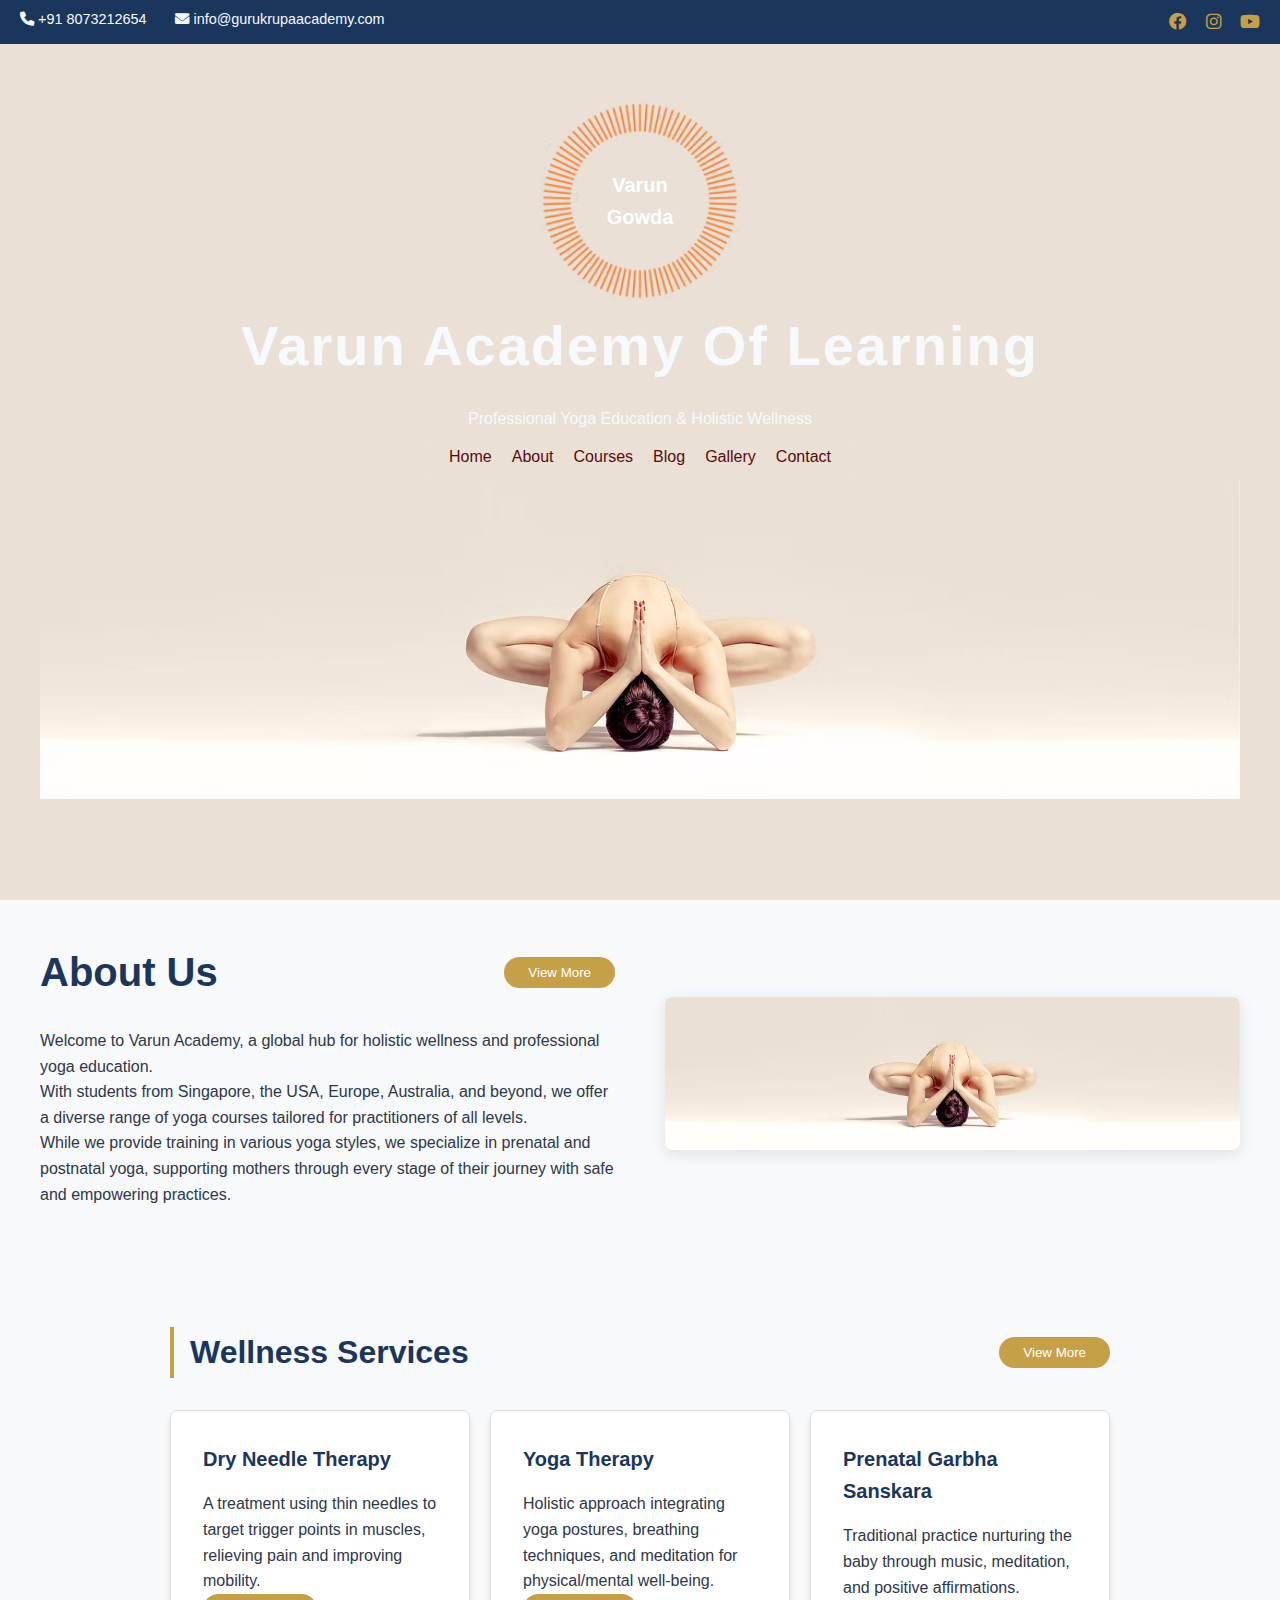
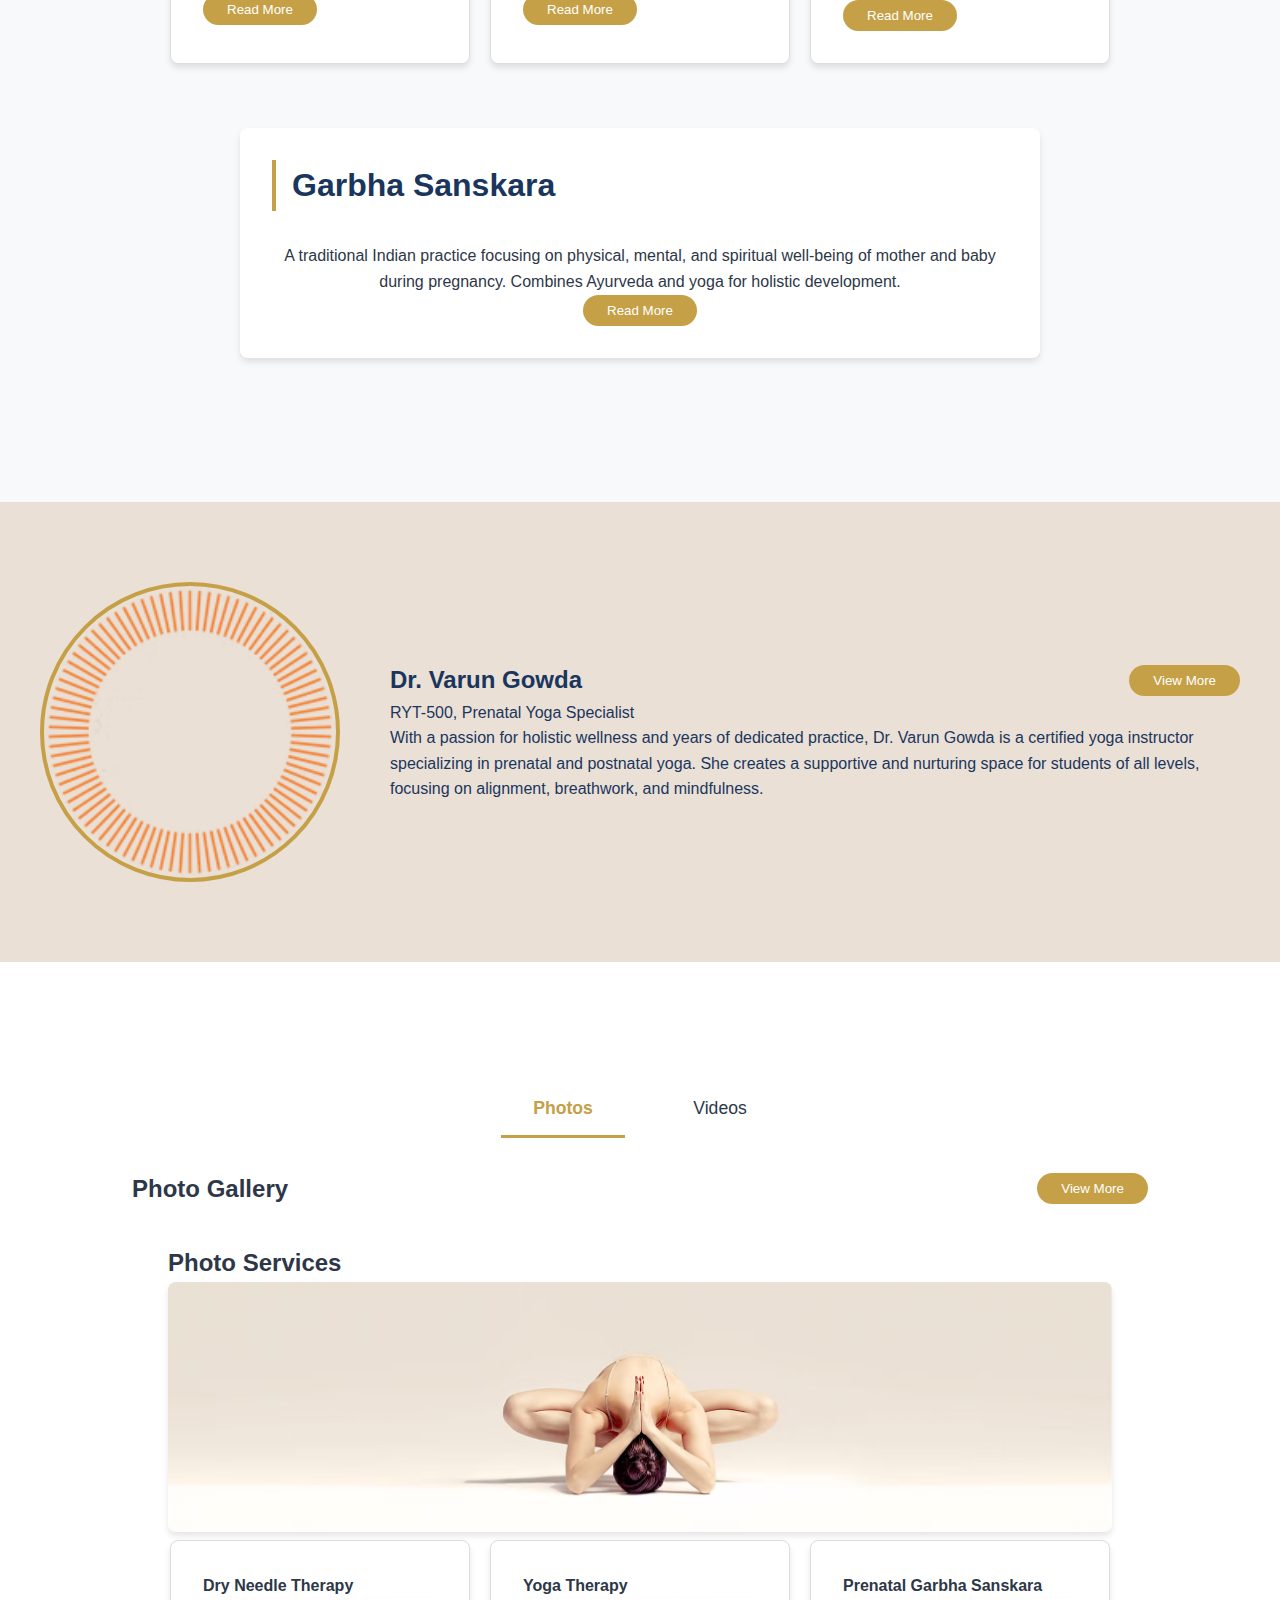
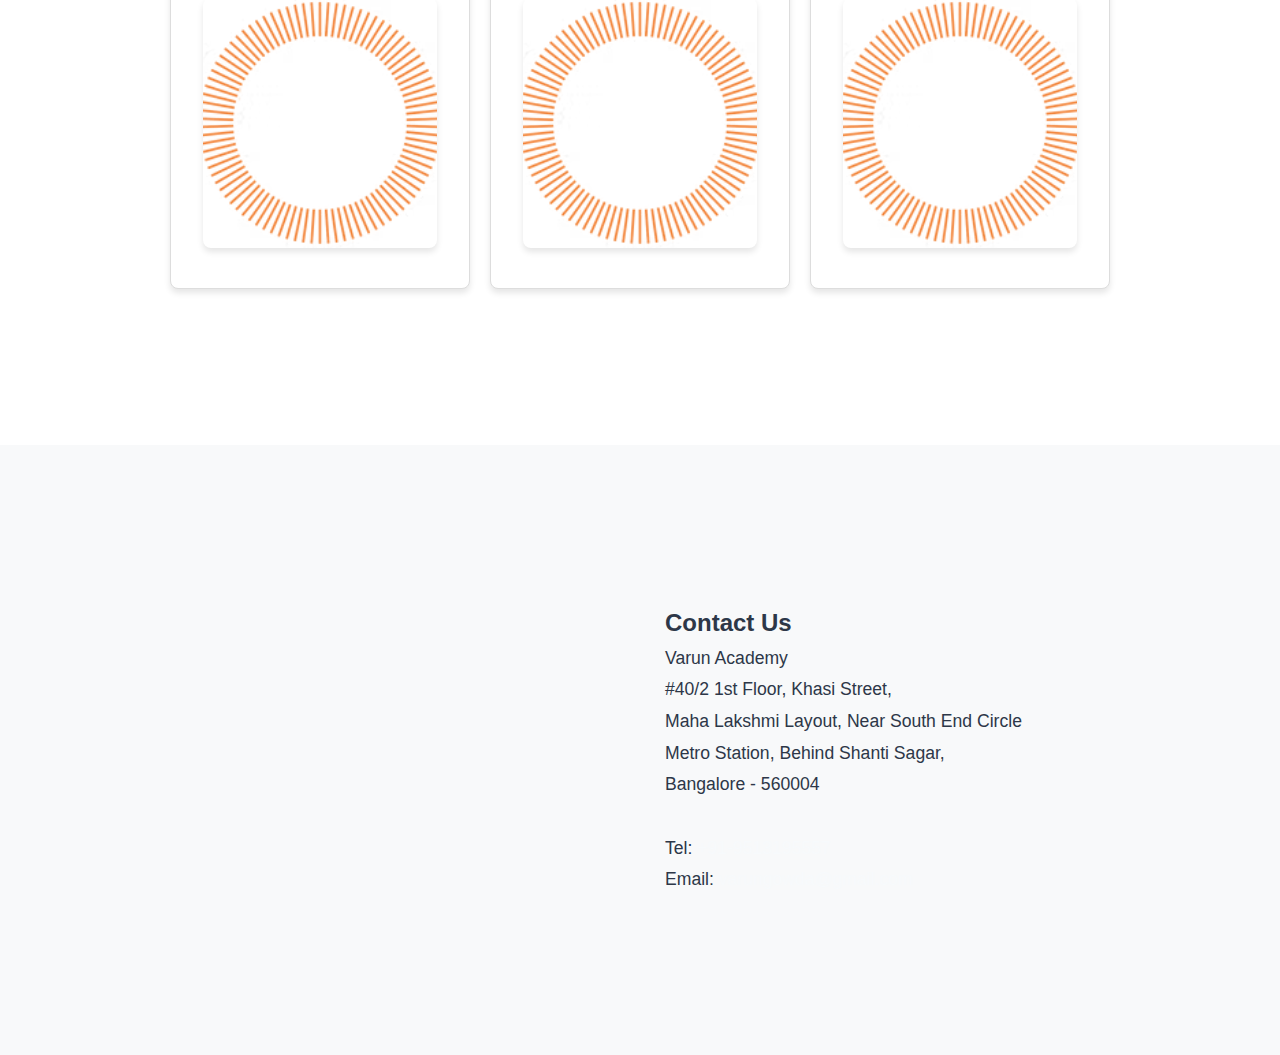
<file: index.html>
<!DOCTYPE html>
<html lang="en">
<head>
    <meta charset="UTF-8">
    <meta name="viewport" content="width=device-width, initial-scale=1.0">
    <title>Varun Academy Of Learning</title>
    <link rel="stylesheet" href="https://cdnjs.cloudflare.com/ajax/libs/font-awesome/6.0.0/css/all.min.css">
     <link rel="stylesheet" href="css/styles.css">
</head>

<body>
    <!-- Top Contact Bar -->
    <div class="top-bar">
        <div class="contact-info">
            <a href="tel:+918073212654"><i class="fas fa-phone"></i> +91 8073212654</a>
            <a href="mailto:info@varungowdaacademy.com"><i class="fas fa-envelope"></i> info@gurukrupaacademy.com</a>
        </div>
        <div class="social-links">
            <a href="#"><i class="fab fa-facebook"></i></a>
            <a href="#"><i class="fab fa-instagram"></i></a>
            <a href="#"><i class="fab fa-youtube"></i></a>
        </div>
    </div>
    <!-- Full-screen Sections -->
    <section id="home" class="scroll-section">
        <div class="container">
            <img src="images/Logo.png" class="image" alt="Logo">
            <div class="text">Varun Gowda</div>
        </div>
        <h1>Varun Academy Of Learning</h1>
        <p>Professional Yoga Education & Holistic Wellness</p>
        <nav>
            <div class="nav-container">
                <div class="menu-icon">☰</div> <!-- Remove onclick -->
                <div class="nav-links">
                    <a href="#home">Home</a>
                    <a href="#about">About</a>
                    <a href="#courses">Courses</a>
                    <a href="#blog">Blog</a>
                    <a href="#gallery">Gallery</a>
                    <a href="#contact">Contact</a>
                </div>
            </div>
        </nav>
        <img src="images/Namasthe.png" alt="Yoga Class" class="responsive-image">

    </section>

    <section id="about" class="scroll-section_1">
        <div>
            <h2>About Us <button class="read-more" onclick="location.href='about.html'">View More</button></h2>
            <p>Welcome to Varun Academy, a global hub for holistic wellness and professional yoga education.</p>
            <p>With students from Singapore, the USA, Europe, Australia, and beyond, we offer a diverse range of yoga courses tailored for practitioners of all levels.</p>
            <p>While we provide training in various yoga styles, we specialize in prenatal and postnatal yoga, supporting mothers through every stage of their journey with safe and empowering practices.</p>
        </div>
        <img src="images/Namasthe.png" alt="Yoga Class">
    </section>


    <section id="courses" class="scroll-section_1"> 
        <div class="courses-container">
            <!-- Course Category 1 -->
            <div class="course-category">
                <h2>Wellness Services  <button class="read-more" onclick="location.href='courses.html'">View More</button></h2>
                <div class="course-grid">
                    <div class="course-card">
                        <h3>Dry Needle Therapy</h3>
                        <p>A treatment using thin needles to target trigger points in muscles, relieving pain and improving mobility.</p>
                        <button class="read-more">Read More</button>
                    </div>
                    <div class="course-card">
                        <h3>Yoga Therapy</h3>
                        <p>Holistic approach integrating yoga postures, breathing techniques, and meditation for physical/mental well-being.</p>
                        <button class="read-more">Read More</button>
                    </div>
                    <div class="course-card">
                        <h3>Prenatal Garbha Sanskara</h3>
                        <p>Traditional practice nurturing the baby through music, meditation, and positive affirmations.</p>
                        <button class="read-more">Read More</button>
                    </div>
                </div>
            </div>                                                                                                                                                                                                                                                                                                        
            <!-- Course Category 3 -->
            <div class="course-category">
                <div class="garbha-sanskara">
                    <h2>Garbha Sanskara</h2>
                    <p>A traditional Indian practice focusing on physical, mental, and spiritual well-being of mother and baby during pregnancy. Combines Ayurveda and yoga for holistic development.</p>
                    <button class="read-more">Read More</button>
                </div>
            </div>
        </div>
    </section>

<!-- Add this new section below the teacher section -->
     <section id="teacher" class="scroll-section_1">
        <div class="teacher-details">
            <img src="images/Logo.png" alt="Dr. Savita" class="teacher-photo">
            <div>
                <h2>Dr. Varun Gowda <button class="read-more" onclick="location.href='gallery.html'">View More</button></h2>
                <p>RYT-500, Prenatal Yoga Specialist</p>
                <p>With a passion for holistic wellness and years of dedicated practice, Dr. Varun Gowda is a certified yoga instructor specializing in prenatal and postnatal yoga. She creates a supportive and nurturing space for students of all levels, focusing on alignment, breathwork, and mindfulness.</p>
            </div>
        </div>
    </section>      
<!-- Modified Gallery Section -->
<section id="gallery" class="scroll-section_1">
    <div class="gallery-container">
        <!-- Gallery Tabs -->
        <div class="gallery-tabs">
            <button class="tab-btn active" data-tab="photo">Photos</button>
            <button class="tab-btn" data-tab="video">Videos</button>
        </div>

        <!-- Photo Content -->
        <div class="tab-content active" id="photo">
            <h2>Photo Gallery <button class="read-more" onclick="location.href='gallery.html'">View More</button> </h2>
            <div class="photo-grid">
                <!-- Repeat this block for each photo -->
                 <!-- Course Category 1 -->
  <div class="gallery-container">
      <h2>Photo Services</h2>
      <img src="images/Namasthe.png"alt="Yoga 1">
      <div class="course-grid">
          <div class="course-card">
              <h4>Dry Needle Therapy</h4>
              <img src="images/Logo.png"alt="Yoga 1">
          </div>
          <div class="course-card">
              <h4>Yoga Therapy</h4>
              <img src="images/Logo.png" alt="Yoga 1">        
          </div>
          <div class="course-card">
              <h4>Prenatal Garbha Sanskara</h4>
              <img src="images/Logo.png"  alt="Yoga 1">             
          </div>
      </div>
  </div>
                <!-- Add more photo items -->
            </div>
        </div>

        <!-- Video Content -->
        <div class="tab-content" id="video">
            <h2>Video Gallery <button class="read-more" onclick="location.href='gallery.html'">View More</button></h2>
            <div class="photo-grid">
                <!-- Repeat this block for each video -->
               <div class="gallery-container">
    <h2>Vedio Services</h2>
    <img src="images/Namasthe.png"alt="Yoga 1">
></iframe>
    <div class="course-grid">
        <div class="course-card">
            <h3>Dry Needle Therapy</h3>
            <iframe src="https://youtube.com/" frameborder="0"></iframe>
            <button class="read-more">View More</button>
        </div>
        <div class="course-card">
            <h3>Yoga Therapy</h3>
            <iframe src="https://youtube.com/" frameborder="0"></iframe>
            <button class="read-more">View More</button>
        </div>
        <div class="course-card">
            <h3>Prenatal Garbha Sanskara</h3>
            <iframe src="https://youtube.com/" frameborder="0"></iframe>
            <button class="read-more">View More</button>
        </div>
    </div>
</div>
                <!-- Add more video items -->
            </div>
        </div>
    </div>
</section>

<!-- Add this JavaScript -->
<script>
    // Tab functionality
    document.querySelectorAll('.tab-btn').forEach(button => {
        button.addEventListener('click', () => {
            const tab = button.dataset.tab;       
            // Remove active class from all buttons and content
            document.querySelectorAll('.tab-btn, .tab-content').forEach(element => {
                element.classList.remove('active');
            });       
            // Add active class to clicked button and corresponding content
            button.classList.add('active');
            document.getElementById(tab).classList.add('active');
        });
    });
</script>

<section id="contact" class="scroll-section_1">
   
        <div class="map-container">
            <iframe src="https://www.google.com/maps/embed?pb=!1m18!1m12!1m3!1d3888.
            1234567890123!2d77.1234567!3d12.3456789!2m3!1f0!2f0!3f0!3m2!1i1024!2i768!4f13.1!3m3!1m2!
            1s0x0%3A0x0!2zMTLCsDIwJzQ0LjQiTiA3N8KwMDcnNDkuNiJF!5e0!3m2!1sen!2sin!4v1234567890123!5m2!1sen!2sin" 
                allowfullscreen loading="lazy">
            </iframe>
        </div>       
        <div class="contact-info">
            <h2>Contact Us</h2>
            <address>
                Varun Academy<br>
                #40/2 1st Floor, Khasi Street,<br>
                Maha Lakshmi Layout, Near South End Circle<br>
                Metro Station, Behind Shanti Sagar,<br>
                Bangalore - 560004<br><br>
                Tel: <a href="tel:+8073212654">+91-9513195557</a><br>
                Email: <a href="mailto:varungowda@gmail.com">varungowda@gmail.com</a>
            </address>
    </div>
</section>





      </section>   


      
      <script>

        document.addEventListener("DOMContentLoaded", function () {
            const menuIcon = document.querySelector(".menu-icon");
           const navLinks = document.querySelector(".nav-links");

    if (!menuIcon || !navLinks) {
        console.error("Menu icon or navigation links not found.");
        return;
    }

    menuIcon.addEventListener("click", function () {
        navLinks.classList.toggle("show");
        console.log("Menu toggled:", navLinks.classList.contains("show")); // Debugging
    });
               
            // function toggleMenu() {
            //     const menu = document.querySelector(".nav-links");
            //     if (menu) {
            //         menu.classList.toggle("show");
            //     } else {
            //         console.error("Menu element not found.");
            //     }
            // }
    
            // document.querySelector(".menu-icon").addEventListener("click", toggleMenu);
            // document.querySelector(".close-menu").addEventListener("click", toggleMenu);
    
            // Smooth scrolling
            // document.querySelectorAll('a[href^="#"]').forEach(anchor => {
            //     anchor.addEventListener('click', function (e) {
            //         e.preventDefault();
            //         document.querySelector(this.getAttribute('href')).scrollIntoView({
            //             behavior: 'smooth',
            //             block: 'start'
            //         });
            //         toggleMenu(); // Close menu on link click
            //     });
            // });
    
            // Active section highlight
            window.addEventListener('scroll', () => {
                const sections = document.querySelectorAll('.scroll-section');
                const navLinks = document.querySelectorAll('.nav-links a');
    
                sections.forEach(section => {
                    const sectionTop = section.offsetTop;
                    const sectionHeight = section.clientHeight;
                    if (window.scrollY >= sectionTop - 150 && window.scrollY < sectionTop + sectionHeight - 150) {
                        const id = section.getAttribute('id');
                        navLinks.forEach(link => {
                            link.classList.remove('active');
                            if (link.getAttribute('href') === `#${id}`) {
                                link.classList.add('active');
                                link.style.color = 'var(--accent-gold)';
                            } else {
                                link.style.color = 'var(--text-light)';
                            }
                        });
                    }
                });
            });
        });
    </script>
</body>
</html>
</file>
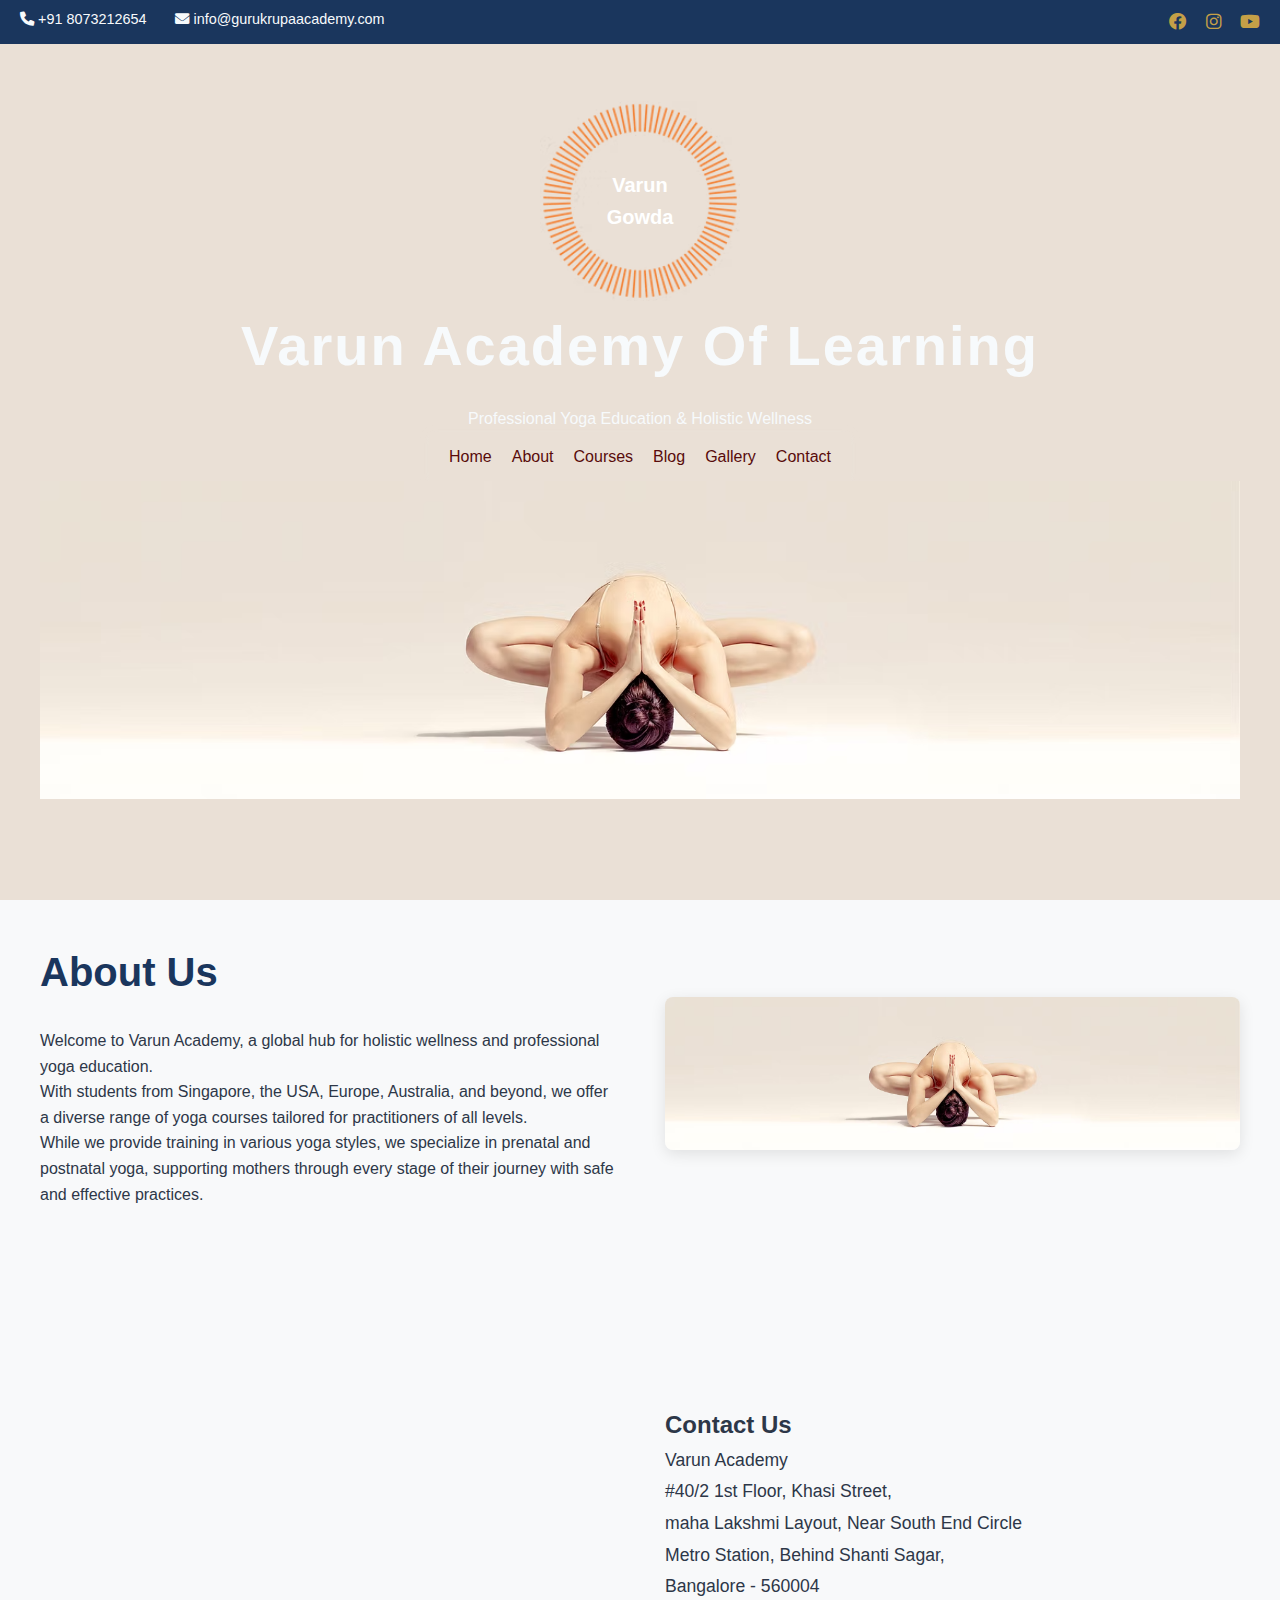
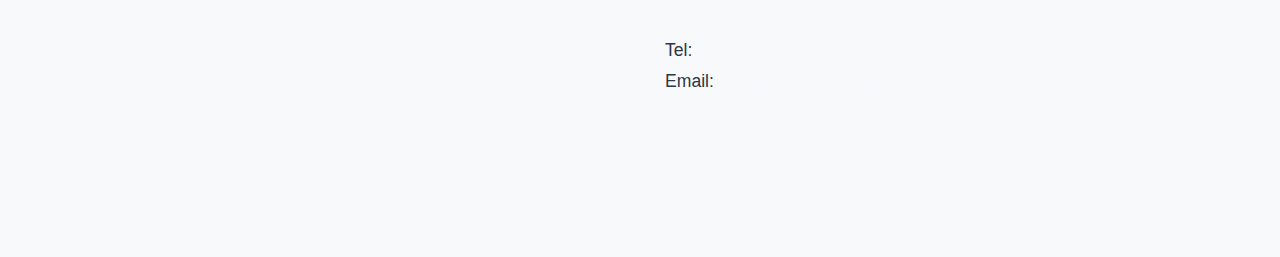
<file: about.html>
<!DOCTYPE html>
<html lang="en">
<head>
    <meta charset="UTF-8">
    <meta name="viewport" content="width=device-width, initial-scale=1.0">
    <title>Varun Academy Of Learning</title>
    <link rel="stylesheet" href="https://cdnjs.cloudflare.com/ajax/libs/font-awesome/6.0.0/css/all.min.css">
     <link rel="stylesheet" href="css/styles.css">
</head>


<body>
    <!-- Top Contact Bar -->
    <div class="top-bar">
        <div class="contact-info">
            <a href="tel:+918073212654"><i class="fas fa-phone"></i> +91 8073212654</a>
            <a href="mailto:info@varungowdaacademy.com"><i class="fas fa-envelope"></i> info@gurukrupaacademy.com</a>
        </div>
        <div class="social-links">
            <a href="#"><i class="fab fa-facebook"></i></a>
            <a href="#"><i class="fab fa-instagram"></i></a>
            <a href="#"><i class="fab fa-youtube"></i></a>
        </div>
    </div>

  
    <!-- Full-screen Sections -->
    <section id="home" class="scroll-section">
        <!-- <div style="scroll-margin-top:60px;"></div> -->
        <div class="container">
            <img src="images/Logo.png" class="image" alt="Logo">
            <div class="text">Varun Gowda</div>
        </div>
        <!-- <div style="margin-top: 50px;"></div>
        <img src="images/Logo.png" alt="Yoga Class"> -->
        <h1>Varun Academy Of Learning</h1>
        <p>Professional Yoga Education & Holistic Wellness</p>
        <nav>
        <div class="nav-container">
            <div class="nav-links">
                <a href="index.html">Home</a>
                <a href="#about">About</a>
                <a href="#courses">Courses</a>
                <a href="#blog">Blog</a>
                <a href="#gallery">Gallery</a>
                <a href="#contact">Contact</a>
            </div>
        </div>
    </nav>
              <img src="images/Namasthe.png" alt="Yoga Class" class="responsive-image">

    </section>
 


  
 <section id="about" class="scroll-section_1">
  <div>
      <h2>About Us</h2>
      <p>Welcome to Varun Academy, a global hub for holistic wellness and professional yoga education.</p>
      <p>With students from Singapore, the USA, Europe, Australia, and beyond,
         we offer a diverse range of yoga courses tailored for practitioners of all levels.</p>
      <p>While we provide training in various yoga styles, we specialize in prenatal and postnatal yoga,
         supporting mothers through every stage of their journey with safe and effective practices.</p>
  </div>
  <img src="images/Namasthe.png" alt="Yoga Class">
</section>
<section id="contact" class="scroll-section_1">
    <div class="map-container">
       <iframe src="https://www.google.com/maps/embed?pb=!1m18!1m12!1m3!1d3888.
       1234567890123!2d77.1234567!3d12.3456789!2m3!1f0!2f0!3f0!3m2!1i1024!2i768!4f13.1!3m3!1m2!
       1s0x0%3A0x0!2zMTLCsDIwJzQ0LjQiTiA3N8KwMDcnNDkuNiJF!5e0!3m2!1sen!2sin!4v1234567890123!5m2!1sen!2sin" 
               allowfullscreen loading="lazy">
       </iframe>
    </div>       
    <div class="contact-info">
        <h2>Contact Us</h2>
        <address>
            Varun Academy<br>
          #40/2 1st Floor, Khasi Street,<br>
          maha Lakshmi Layout, Near South End Circle<br>
          Metro Station, Behind Shanti Sagar,<br>
          Bangalore - 560004<br><br>
          Tel: <a href="tel:+8073212654">+91-9513195557</a><br>
          Email: <a href="mailto:varungowda@gmail.com">varungowda@gmail.com</a>
        </address>
      </div>
</section> 
  </section>   
  
    
    </section> 


      </section>
      

    <script>
        // Smooth scroll functionality
        document.querySelectorAll('a[href^="#"]').forEach(anchor => {
            anchor.addEventListener('click', function (e) {
                e.preventDefault();
                document.querySelector(this.getAttribute('href')).scrollIntoView({
                    behavior: 'smooth',
                    block: 'start'
                });
            });
        });

        // Active section detection
        window.addEventListener('scroll', () => {
            const sections = document.querySelectorAll('.scroll-section');
            const navLinks = document.querySelectorAll('.nav-links a');
            
            sections.forEach(section => {
                const sectionTop = section.offsetTop;
                const sectionHeight = section.clientHeight;
                if (window.scrollY >= sectionTop - 150 && window.scrollY < sectionTop + sectionHeight - 150) {
                    const id = section.getAttribute('id');
                    navLinks.forEach(link => {
                        link.classList.remove('active');
                        if (link.getAttribute('href') === `#${id}`) {
                            link.classList.add('active');
                            link.style.color = 'var(--accent-gold)';
                        } else {
                            link.style.color = 'var(--text-light)';
                        }
                    });
                }
            });
        });
    </script>
</body>
</html>
</file>
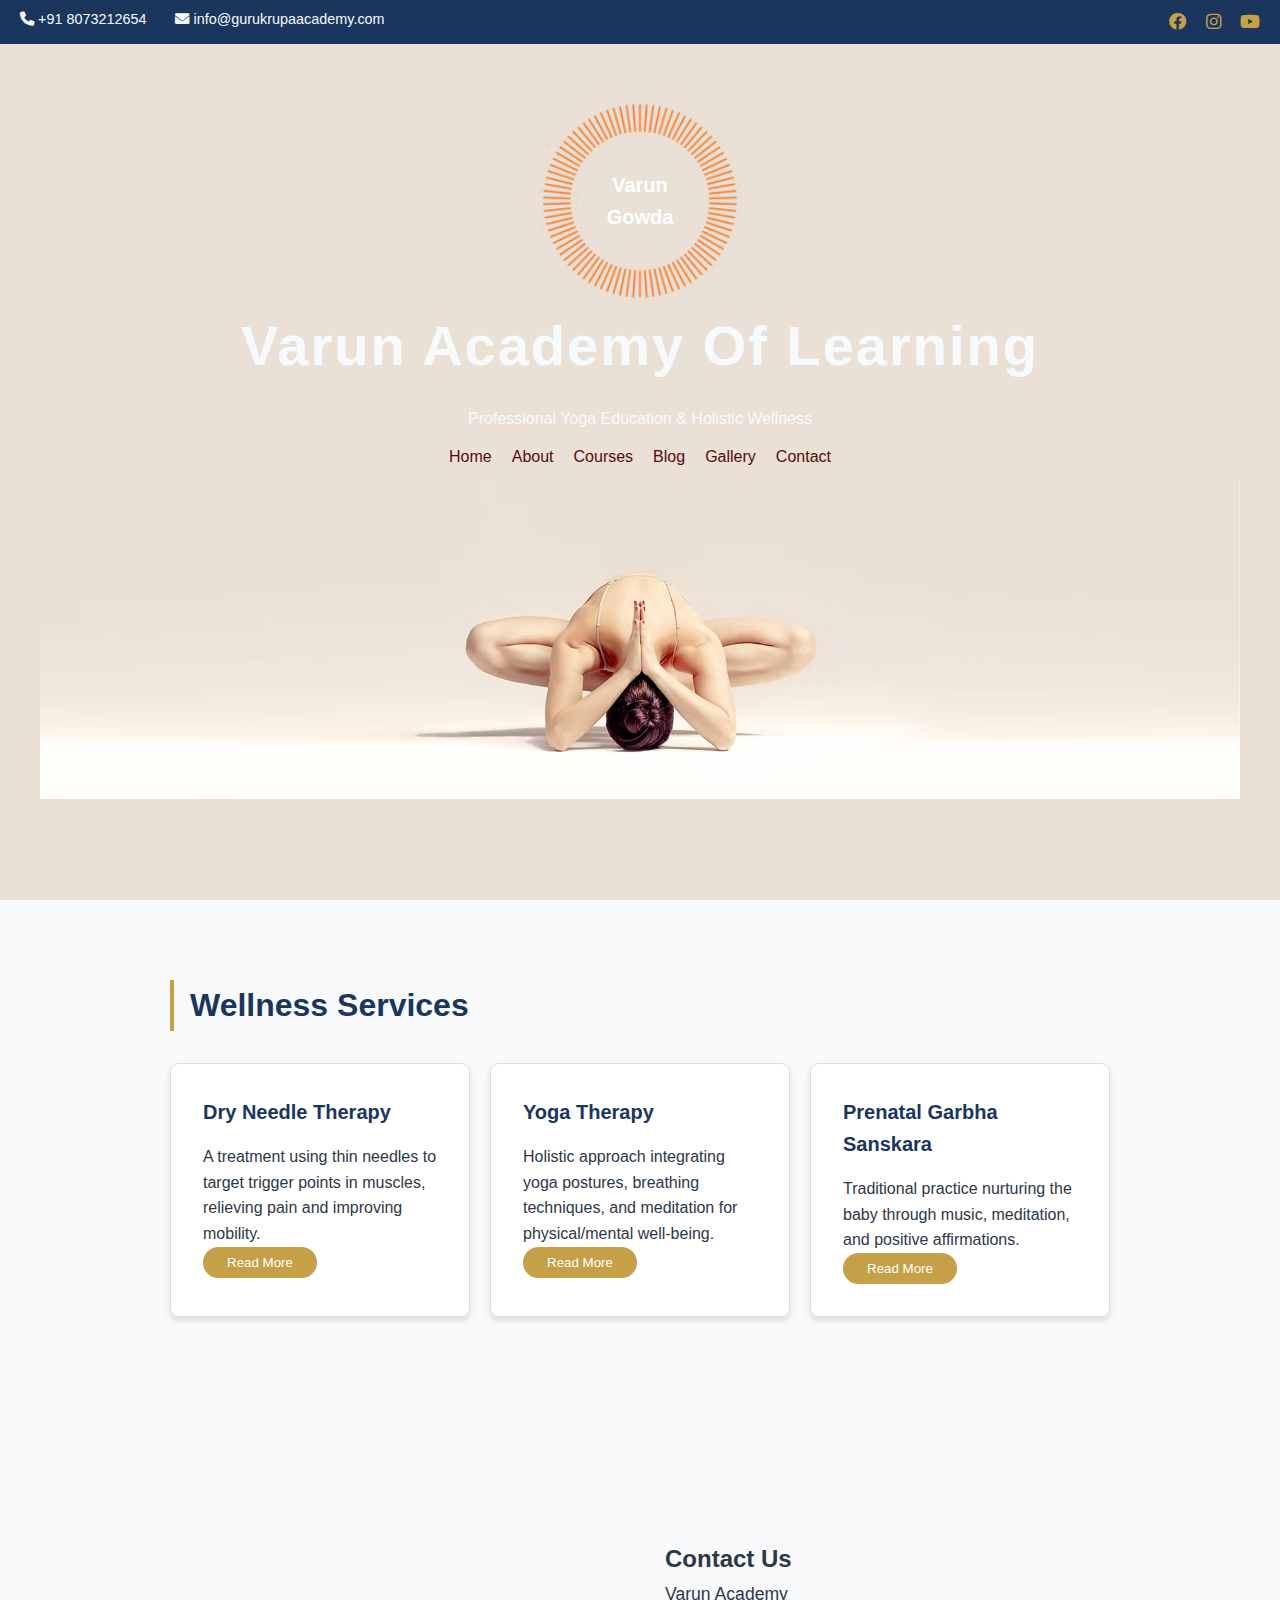
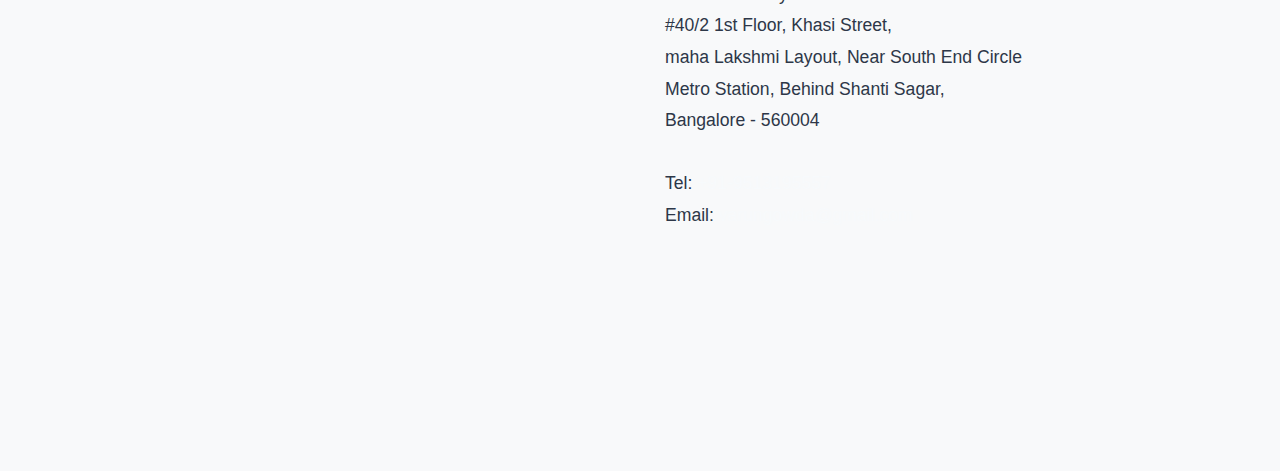
<file: courses.html>
<!DOCTYPE html>
<html lang="en">
<head>
    <meta charset="UTF-8">
    <meta name="viewport" content="width=device-width, initial-scale=1.0">
    <title>Varun Academy Of Learning</title>
    <link rel="stylesheet" href="https://cdnjs.cloudflare.com/ajax/libs/font-awesome/6.0.0/css/all.min.css">
     <link rel="stylesheet" href="css/styles.css">
</head>


<body>
    <!-- Top Contact Bar -->
    <div class="top-bar">
        <div class="contact-info">
            <a href="tel:+918073212654"><i class="fas fa-phone"></i> +91 8073212654</a>
            <a href="mailto:info@varungowdaacademy.com"><i class="fas fa-envelope"></i> info@gurukrupaacademy.com</a>
        </div>
        <div class="social-links">
            <a href="#"><i class="fab fa-facebook"></i></a>
            <a href="#"><i class="fab fa-instagram"></i></a>
            <a href="#"><i class="fab fa-youtube"></i></a>
        </div>
    </div>

  
    <!-- Full-screen Sections -->
    <section id="home" class="scroll-section">
        <!-- <div style="scroll-margin-top:60px;"></div> -->
        <div class="container">
            <img src="images/Logo.png" class="image" alt="Logo">
            <div class="text">Varun Gowda</div>
        </div>
        <!-- <div style="margin-top: 50px;"></div>
        <img src="images/Logo.png" alt="Yoga Class"> -->
        <h1>Varun Academy Of Learning</h1>
        <p>Professional Yoga Education & Holistic Wellness</p>
        <nav>
        <div class="nav-container">
            <div class="nav-links">
                <a href="index.html">Home</a>
                <a href="#about">About</a>
                <a href="#courses">Courses</a>
                <a href="#blog">Blog</a>
                <a href="#gallery">Gallery</a>
                <a href="#contact">Contact</a>
            </div>
        </div>
    </nav>
               <img src="images/Namasthe.png" alt="Yoga Class" class="responsive-image">

    </section>
 


    <section id="courses" class="scroll-section_1"> 
        <div class="courses-container">
            <!-- Course Category 1 -->
            <div class="course-category">
                <h2>Wellness Services </h2>
                <div class="course-grid">
                    <div class="course-card">
                        <h3>Dry Needle Therapy</h3>
                        <p>A treatment using thin needles to target trigger points in muscles, relieving pain and improving mobility.</p>
                        <button class="read-more">Read More</button>
                    </div>
                    <div class="course-card">
                        <h3>Yoga Therapy</h3>
                        <p>Holistic approach integrating yoga postures, breathing techniques, and meditation for physical/mental well-being.</p>
                        <button class="read-more">Read More</button>
                    </div>
                    <div class="course-card">
                        <h3>Prenatal Garbha Sanskara</h3>
                        <p>Traditional practice nurturing the baby through music, meditation, and positive affirmations.</p>
                        <button class="read-more">Read More</button>
                    </div>
                </div>
            </div>                                                                                                                                                             




<section id="contact" class="scroll-section_1">
    <div class="map-container">
       <iframe src="https://www.google.com/maps/embed?pb=!1m18!1m12!1m3!1d3888.
       1234567890123!2d77.1234567!3d12.3456789!2m3!1f0!2f0!3f0!3m2!1i1024!2i768!4f13.1!3m3!1m2!
       1s0x0%3A0x0!2zMTLCsDIwJzQ0LjQiTiA3N8KwMDcnNDkuNiJF!5e0!3m2!1sen!2sin!4v1234567890123!5m2!1sen!2sin" 
               allowfullscreen loading="lazy">
       </iframe>
    </div>       
    <div class="contact-info">
        <h2>Contact Us</h2>
        <address>
            Varun Academy<br>
          #40/2 1st Floor, Khasi Street,<br>
          maha Lakshmi Layout, Near South End Circle<br>
          Metro Station, Behind Shanti Sagar,<br>
          Bangalore - 560004<br><br>
          Tel: <a href="tel:+8073212654">+91-9513195557</a><br>
          Email: <a href="mailto:varungowda@gmail.com">varungowda@gmail.com</a>
        </address>
      </div>
</section> 
  </section>   
  
    
    </section> 


      </section>
      

    <script>
        // Smooth scroll functionality
        document.querySelectorAll('a[href^="#"]').forEach(anchor => {
            anchor.addEventListener('click', function (e) {
                e.preventDefault();
                document.querySelector(this.getAttribute('href')).scrollIntoView({
                    behavior: 'smooth',
                    block: 'start'
                });
            });
        });

        // Active section detection
        window.addEventListener('scroll', () => {
            const sections = document.querySelectorAll('.scroll-section');
            const navLinks = document.querySelectorAll('.nav-links a');
            
            sections.forEach(section => {
                const sectionTop = section.offsetTop;
                const sectionHeight = section.clientHeight;
                if (window.scrollY >= sectionTop - 150 && window.scrollY < sectionTop + sectionHeight - 150) {
                    const id = section.getAttribute('id');
                    navLinks.forEach(link => {
                        link.classList.remove('active');
                        if (link.getAttribute('href') === `#${id}`) {
                            link.classList.add('active');
                            link.style.color = 'var(--accent-gold)';
                        } else {
                            link.style.color = 'var(--text-light)';
                        }
                    });
                }
            });
        });
    </script>
</body>
</html>
</file>
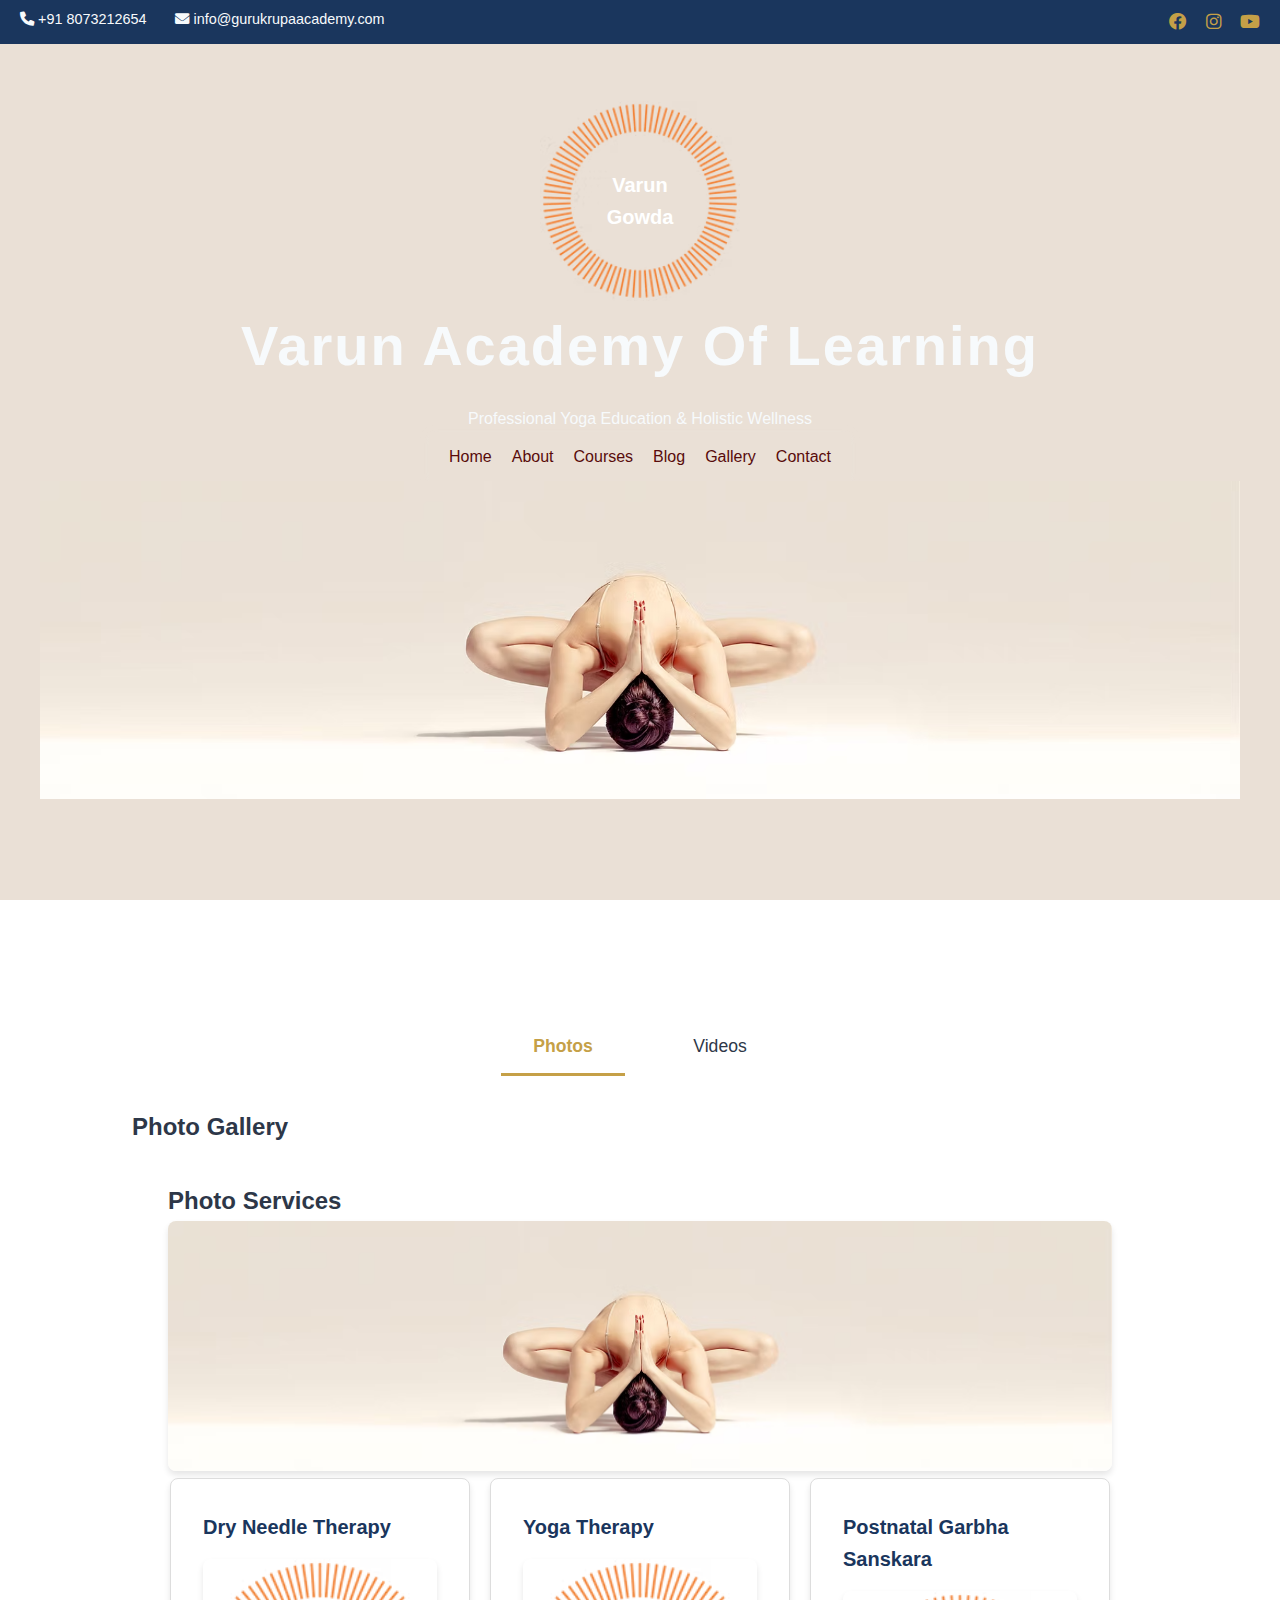
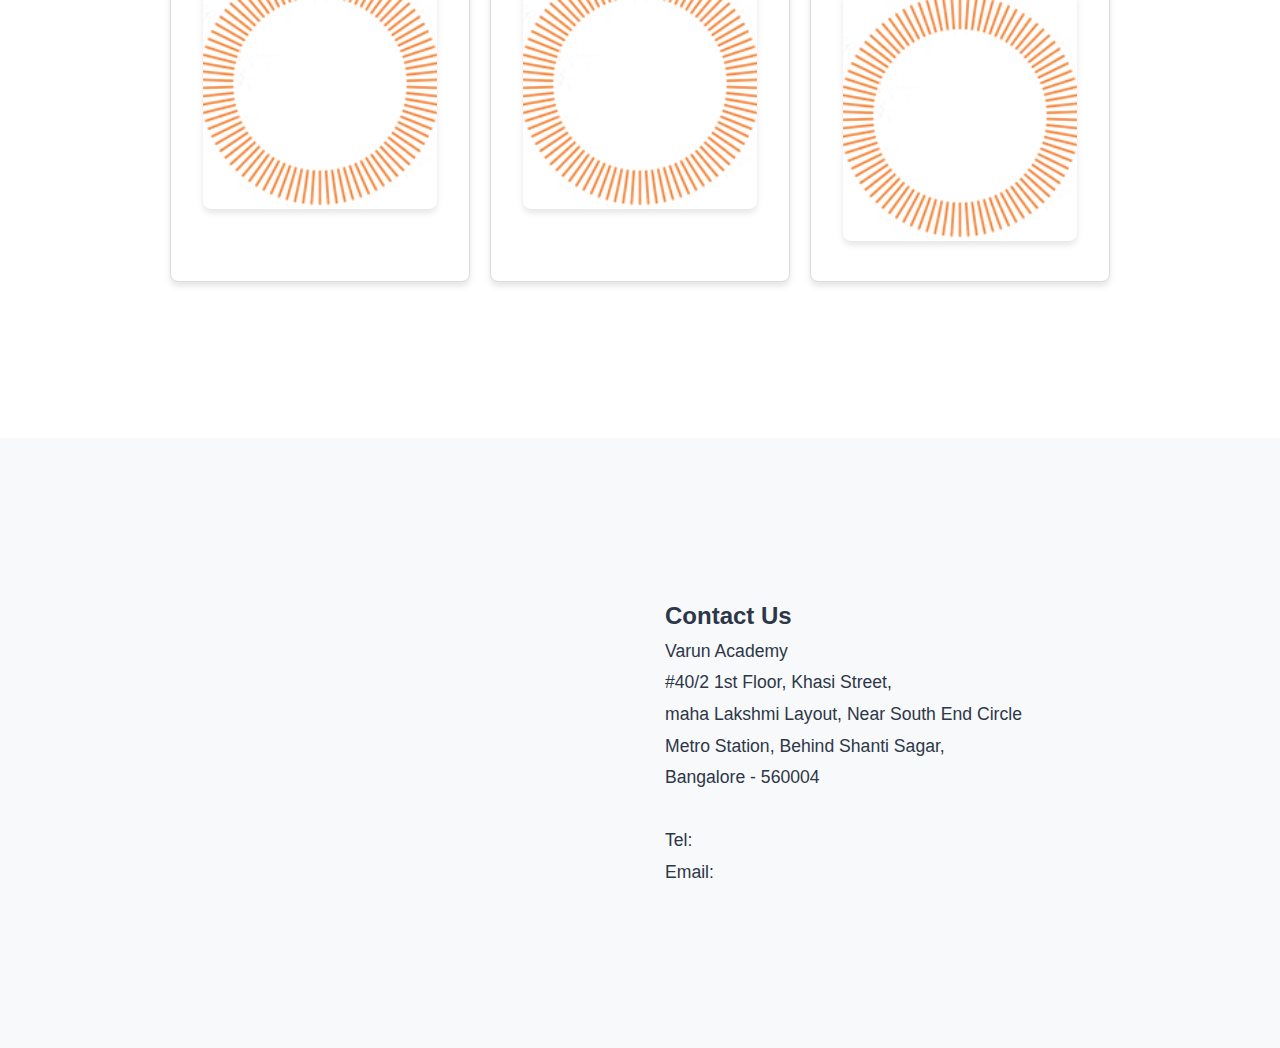
<file: gallery.html>
<!DOCTYPE html>
<html lang="en">
<head>
    <meta charset="UTF-8">
    <meta name="viewport" content="width=device-width, initial-scale=1.0">
    <title>Varun Academy Of Learning</title>
    <link rel="stylesheet" href="https://cdnjs.cloudflare.com/ajax/libs/font-awesome/6.0.0/css/all.min.css">
     <link rel="stylesheet" href="css/styles.css">
</head>


<body>
    <!-- Top Contact Bar -->
    <div class="top-bar">
        <div class="contact-info">
            <a href="tel:+918073212654"><i class="fas fa-phone"></i> +91 8073212654</a>
            <a href="mailto:info@varungowdaacademy.com"><i class="fas fa-envelope"></i> info@gurukrupaacademy.com</a>
        </div>
        <div class="social-links">
            <a href="#"><i class="fab fa-facebook"></i></a>
            <a href="#"><i class="fab fa-instagram"></i></a>
            <a href="#"><i class="fab fa-youtube"></i></a>
        </div>
    </div>

  
    <!-- Full-screen Sections -->
    <section id="home" class="scroll-section">
        <!-- <div style="scroll-margin-top:60px;"></div> -->
        <div class="container">
            <img src="images/Logo.png" class="image" alt="Logo">
            <div class="text">Varun Gowda</div>
        </div>
        <!-- <div style="margin-top: 50px;"></div>
        <img src="images/Logo.png" alt="Yoga Class"> -->
        <h1>Varun Academy Of Learning</h1>
        <p>Professional Yoga Education & Holistic Wellness</p>
        <nav>
        <div class="nav-container">
            <div class="nav-links">
                <a href="index.html">Home</a>
                <a href="#about">About</a>
                <a href="#courses">Courses</a>
                <a href="#blog">Blog</a>
                <a href="#gallery">Gallery</a>
                <a href="#contact">Contact</a>
            </div>
        </div>
    </nav>
               <img src="images/Namasthe.png" alt="Yoga Class" class="responsive-image">

    </section>
 
   <!-- Modified Gallery Section -->
<section id="gallery" class="scroll-section_1">
    <div class="gallery-container">
        <!-- Gallery Tabs -->
        <div class="gallery-tabs">
            <button class="tab-btn active" data-tab="photo">Photos</button>
            <button class="tab-btn" data-tab="video">Videos</button>
        </div>

        <!-- Photo Content -->
        <div class="tab-content active" id="photo">
            <h2>Photo Gallery</h2>
            <div class="photo-grid">
                <!-- Repeat this block for each photo -->
                 <!-- Course Category 1 -->
  <div class="gallery-container">
      <h2>Photo Services</h2>
      <img src="images/Namasthe.png"alt="Yoga 1">
      <div class="course-grid">
          <div class="course-card">
              <h3>Dry Needle Therapy</h3>
              <img src="images/Logo.png"alt="Yoga 1">
              
          </div>
          <div class="course-card">
              <h3>Yoga Therapy</h3>
              <img src="images/Logo.png" alt="Yoga 1">
        
          </div>
          <div class="course-card">
              <h3>Postnatal Garbha Sanskara</h3>
              <img src="images/Logo.png"  alt="Yoga 1">
             
          </div>
      </div>
  </div>
                <!-- Add more photo items -->
            </div>
        </div>

        <!-- Video Content -->
        <div class="tab-content" id="video">
            <h2>Video Gallery</h2>
            <div class="photo-grid">
                <!-- Repeat this block for each video -->
               <div class="gallery-container">
    <h2>Vedio Services</h2>
    <img src="images/Namasthe.png"alt="Yoga 1">
   
   </iframe>
    <div class="course-grid">
        <div class="course-card">
            <h3>Dry Needle Therapy</h3>
            <iframe src="https://youtube.com/" frameborder="0"></iframe>
            
        </div>
        <div class="course-card">
            <h3>Yoga Therapy</h3>
            <iframe src="https://youtube.com/" frameborder="0"></iframe>
           
        </div>
        <div class="course-card">
            <h3>Prenatal Garbha Sanskara</h3>
            <iframe src="https://youtube.com/" frameborder="0"></iframe>
          
        </div>
    </div>
</div>
                <!-- Add more video items -->
            </div>
        </div>
    </div>
</section>

<!-- Add this JavaScript -->
<script>
    // Tab functionality
    document.querySelectorAll('.tab-btn').forEach(button => {
        button.addEventListener('click', () => {
            const tab = button.dataset.tab;
            
            // Remove active class from all buttons and content
            document.querySelectorAll('.tab-btn, .tab-content').forEach(element => {
                element.classList.remove('active');
            });
            
            // Add active class to clicked button and corresponding content
            button.classList.add('active');
            document.getElementById(tab).classList.add('active');
        });
    });
</script>
   <section id="contact" class="scroll-section_1">
        <div class="map-container">
            <iframe src="https://www.google.com/maps/embed?pb=!1m18!1m12!1m3!1d3888.1234567890123!2d77.1234567!3d12.3456789!2m3!1f0!2f0!3f0!3m2!1i1024!2i768!4f13.1!3m3!1m2!1s0x0%3A0x0!2zMTLCsDIwJzQ0LjQiTiA3N8KwMDcnNDkuNiJF!5e0!3m2!1sen!2sin!4v1234567890123!5m2!1sen!2sin" 
                    allowfullscreen loading="lazy">
            </iframe>
        </div>
        
        <div class="contact-info">
            <h2>Contact Us</h2>
            <address>
                Varun Academy<br>
              #40/2 1st Floor, Khasi Street,<br>
              maha Lakshmi Layout, Near South End Circle<br>
              Metro Station, Behind Shanti Sagar,<br>
              Bangalore - 560004<br><br>
              Tel: <a href="tel:+8073212654">+91-9513195557</a><br>
              Email: <a href="mailto:varungowda@gmail.com">varungowda@gmail.com</a>
            </address>
          </div>
    </section> 


      </section>
      

    <script>
        // Smooth scroll functionality
        document.querySelectorAll('a[href^="#"]').forEach(anchor => {
            anchor.addEventListener('click', function (e) {
                e.preventDefault();
                document.querySelector(this.getAttribute('href')).scrollIntoView({
                    behavior: 'smooth',
                    block: 'start'
                });
            });
        });

        // Active section detection
        window.addEventListener('scroll', () => {
            const sections = document.querySelectorAll('.scroll-section');
            const navLinks = document.querySelectorAll('.nav-links a');
            
            sections.forEach(section => {
                const sectionTop = section.offsetTop;
                const sectionHeight = section.clientHeight;
                if (window.scrollY >= sectionTop - 150 && window.scrollY < sectionTop + sectionHeight - 150) {
                    const id = section.getAttribute('id');
                    navLinks.forEach(link => {
                        link.classList.remove('active');
                        if (link.getAttribute('href') === `#${id}`) {
                            link.classList.add('active');
                            link.style.color = 'var(--accent-gold)';
                        } else {
                            link.style.color = 'var(--text-light)';
                        }
                    });
                }
            });
        });
    </script>
</body>
</html>
</file>
<file: css/styles.css>
/* Updated Color Scheme from Screenshots */
:root {
    --primary-dark: #1a365d;
    --accent-gold: #c5a047;
    --text-dark: #2d3748;
    --text-light: #f7fafc;
    --section-bg: #f8f9fa;
}

* {
    margin: 0;
    padding: 0;
    box-sizing: border-box;
    font-family: 'Arial', sans-serif;
}

html {
    scroll-behavior: smooth;
    scroll-snap-type: y mandatory;
}

body {
    line-height: 1.6;
    overflow-y: scroll;
    color: var(--text-dark);
}

/* Full-screen sections */
.scroll-section {
    height: 100vh;
    scroll-snap-align: start;
    padding: 100px 40px;
    display: flex;
    align-items: center;
    justify-content: center;
}
.scroll-section_1 {
    /* height: 40vh; */
    scroll-snap-align: start;
    padding: 100px 40px ;
    display: flex;
    align-items: center;
    justify-content: center;
}
/* Top Contact Bar */
.top-bar {
    background-color: var(--primary-dark);
    color: var(--text-light);
    padding: 8px 20px;
    display: flex;
    justify-content: space-between;
    position: fixed;
    width: 100%;
    top: 10;
    z-index: 1000;
    font-size: 0.9rem;
}

.contact-info a {
    color: var(--text-light);
    text-decoration: none;
    margin-right: 25px;
}

.social-links a {
    color: var(--accent-gold);
    margin-left: 15px;
    font-size: 1.1rem;
}

/* Navigation */
 nav {
    background-color: #EAE0D6;
    padding: 12px 0;
     
    box-shadow: 0 2px 10px rgba(250, 250, 250, 0.1);
}

.nav-container {
    max-width: 1200px;
    margin: 0 auto;
    display: flex;
    justify-content: space-between;
    align-items: center;
    padding: 0 20px;
    
}

.logo {
    height: 50px;
}


/* .nav-links {
    display: none;  /* Hide menu initially */
    /* position: absolute;
    top: 50px; 
    left: 0;
    width: 100%;
    background-color: #333;
    text-align: center;
    flex-direction: column;
    padding: 10px 0; */
/* }  */ */

.nav-links.show {


    display: flex; /* Show menu when class 'show' is added */
}

.menu-icon {
    font-size: 24px;
    cursor: pointer;
    display: block; /* Ensure it's visible */
}

.nav-links {
    display: flex;
    gap: 20px;
    
} 
/* Hide the hamburger menu in desktop view */
.menu-icon {
    display: none;
}

.nav-links a {
    color: rgb(88, 11, 11);
    font-family: 'Franklin Gothic Medium', 'Arial Narrow', Arial, sans-serif;
    /* color: var(--text-light); */
    text-decoration: none;
    font-weight: 500;
    transition: color 0.3s;
}

.nav-links a:hover {
    color: var(--accent-gold);
}

/* Home Section */
#home {
    background-color: #EAE0D6;
    /* background: linear-gradient(rgba(0,0,0,0.5), rgba(0,0,0,0.5)), 
                url('hero-bg.jpg') center/cover; */
    color: var(--text-light);
    text-align: center;
    flex-direction: column;
}

#home h1 {
    font-size: 3.5rem;
    margin-bottom: 1rem;
    letter-spacing: 2px;
}

/* About Section */
#about {
    background: var(--section-bg);
    display: grid;
    grid-template-columns: 1fr 1fr;
    gap: 50px;
    padding: 40px 40px;
}

#about img {
    
    width: 100%;
    max-width: 100%;
    border-radius: 8px;
    box-shadow: 0 4px 15px rgba(0,0,0,0.1);
    
}

#about h2 {
    color: var(--primary-dark);
    font-size: 2.5rem;
    margin-bottom: 1.5rem;
}

/* Teacher Section */
#teacher {
    background: #EAE0D6;
    color:  var(--primary-dark);
    padding: 80px 40px;
}

.teacher-details {
    max-width: 1200px;
    margin: 0 auto;
    display: grid;
    grid-template-columns: 300px 1fr;
    gap: 50px;
    align-items: center;
}

.teacher-photo {
    width: 100%;
    border-radius: 50%;
    border: 4px solid var(--accent-gold);
}

/* Contact Section */
#contact {
    background: var(--section-bg);
    display: grid;
    grid-template-columns: 1fr 1fr;
    gap: 50px;
    padding: 80px 40px;
}

.map-container {
width: 100%;
height: 450px; /* Adjust height as needed */
}

.map-container iframe {
width: 100%;
height: 100%;
border: 0;
}


address {
    font-style: normal;
    line-height: 1.8;
    font-size: 1.1rem;
}

@media (max-width: 768px) {
    .scroll-section,
    .scroll-section_1 {
        flex-direction: column;
        padding: 50px 20px;
        height: auto;
        text-align: center;
    }
    .menu-icon {
        display: block;
        font-size: 24px;
        cursor: pointer;
    }
     /* Hide nav links by default */
     .nav-links {
        display: none;
        position: absolute;
        top: 50px;
        left: 0;
        width: 100%;
        background-color: #333;
        text-align: center;
        flex-direction: column;
        padding: 10px 0;
    }

    /* Show menu when toggled */
    .nav-links.show {
        display: flex;
    }

    #about {
        grid-template-columns: 1fr;
        text-align: center;
    }

    #about img {
        width: 100%;
    }

    .teacher-details {
        grid-template-columns: 1fr;
        text-align: center;
    }

    .gallery-container {
        flex-direction: column;
    }

    .map-container iframe {
        width: 100%;
        height: 300px;
    }
}





/* Courses Section */
#courses {
background: var(--section-bg);
padding: 80px 40px;
}

.courses-container {
max-width: 1200px;
margin: 0 auto;
}

.course-category {
margin-bottom: 4rem;
}

.course-category h2 {
color: var(--primary-dark);
font-size: 2rem;
margin-bottom: 2rem;
border-left: 4px solid var(--accent-gold);
padding-left: 1rem;
}

.course-grid {

grid-template-columns: repeat(auto-fit, minmax(280px, 1fr));
display: flex;
flex-wrap: wrap;
gap: 20px; /* Adds space between items */
justify-content: center; /* Aligns items properly */
}

.course-card {
    width: 300px; /* Set a fixed width */
background: white;
padding: 2rem;
border-radius: 8px;
box-shadow: 0 4px 6px rgba(0,0,0,0.1);
border: 1px solid #ddd;
transition: transform 0.3s ease;
}

.course-card:hover {
transform: translateY(-5px);
}

.course-card h3 {
color: var(--primary-dark);
margin-bottom: 1rem;
font-size: 1.25rem;
}
.course-card iframe {
    width: 100%; /* Make iframes responsive */
    height: 180px; /* Set a proper height */
    border-radius: 10px; /* Optional: Round corners */
}
.read-more {
background: var(--accent-gold);
color: white;
border: none;
padding: 0.5rem 1.5rem;
border-radius: 20px;
cursor: pointer;

}

.read-more:hover {
background: #b08d36;
}

.garbha-sanskara {
background: white;
padding: 2rem;
border-radius: 8px;
text-align: center;
max-width: 800px;
margin: 0 auto;
box-shadow: 0 4px 6px rgba(0,0,0,0.1);
}

.responsive-image {
    width: 100%;
    height: auto;
    max-width: 100%;
    display: block;
}


.container {
    margin-top: 0px;
    position: relative;
    width: 200px; /* Adjust based on your image size */
}

.image {
    width: 100%;
    display: block;
}

.text {
    position: absolute;
    top: 50%;
    left: 50%;
    transform: translate(-50%, -50%);
    font-size: 20px;
    color: white; /* Change color as needed */
    font-weight: bold;
}
/* Gallery Section */
.gallery-container {
    max-width: 1200px;
    margin: 0 auto;
    padding: 20px;
}

.gallery-tabs {
    text-align: center;
    margin-bottom: 30px;
}

.tab-btn {
    background: none;
    border: none;
    padding: 10px 30px;
    margin: 0 10px;
    font-size: 1.1rem;
    cursor: pointer;
    color: var(--text-dark);
    border-bottom: 2px solid transparent;
}

.tab-btn.active {
    border-color: var(--accent-gold);
    color: var(--accent-gold);
    font-weight: bold;
}

.namasthe-img {
    display: block;
    max-width: 200px;
    margin: 20px auto;
}

.photo-grid {
    display: grid;
    grid-template-columns: repeat(auto-fit, minmax(250px, 1fr));
    gap: 20px;
    padding: 20px;
    
}

.photo-grid img {
    width: 100%;
    height: 250px;
    object-fit: cover;
    border-radius: 8px;
    box-shadow: 0 4px 6px rgba(0,0,0,0.1);
    transition: transform 0.3s ease;
}

.photo-grid img:hover {
    transform: scale(1.03);
}

.tab-content {
    display: none;
}

.tab-content.active {
    display: block;
}
/* Gallery Section */
.gallery-container {
    max-width: 1200px;
    margin: 0 auto;
    padding: 20px;
}

.gallery-tabs {
    text-align: center;
    margin-bottom: 30px;
}

.tab-btn {
    background: none;
    border: none;
    padding: 10px 30px;
    margin: 0 10px;
    font-size: 1.1rem;
    cursor: pointer;
    color: var(--text-dark);
    border-bottom: 2px solid transparent;
}

.tab-btn.active {
    border-color: var(--accent-gold);
    color: var(--accent-gold);
    font-weight: bold;
}

.namasthe-img {
    display: block;
    max-width: 200px;
    margin: 20px auto;
}

.photo-grid {
    display: grid;
    grid-template-columns: repeat(auto-fit, minmax(250px, 1fr));
    gap: 20px;
    padding: 20px;
}

.photo-grid img {
    width: 100%;
    height: 250px;
    object-fit: cover;
    border-radius: 8px;
    box-shadow: 0 4px 6px rgba(0,0,0,0.1);
    transition: transform 0.3s ease;
}

.photo-grid img:hover {
    transform: scale(1.03);
}

.tab-content {
    display: none;
}

.tab-content.active {
    display: block;
}
.gallery-tabs {
    text-align: center;
    margin-bottom: 2rem;
}

.tab-btn {
    background: none;
    border: none;
    padding: 1rem 2rem;
    margin: 0 1rem;
    font-size: 1.1rem;
    cursor: pointer;
    color: var(--text-dark);
    border-bottom: 3px solid transparent;
    transition: all 0.3s ease;
}

.tab-btn.active {
    border-color: var(--accent-gold);
    color: var(--accent-gold);
    font-weight: bold;
}

.photo-grid, .video-grid {
    display: grid;
    grid-template-columns: repeat(auto-fit, minmax(250px, 1fr));
    gap: 2rem;
    padding: 1rem;
}

.gallery-item, .video-item {
    position: relative;
    border-radius: 8px;
    overflow: hidden;
    box-shadow: 0 4px 6px rgba(0,0,0,0.1);
}

.video-item iframe {
    width: 100%;
    height: 200px;
}

.view-more {
    position: absolute;
    bottom: 10px;
    right: 10px;
    padding: 0.5rem 1rem;
    background: var(--accent-gold);
    color: white;
    border: none;
    border-radius: 4px;
    cursor: pointer;
}
h2 {
    display: flex;
    justify-content: space-between; /* Moves button to the right */
    align-items: center;
    gap: 15px; /* Adjust the space between text and button */
}
h2 button {
    margin-left: auto; /* Adds space between text and button */
}
</file>
